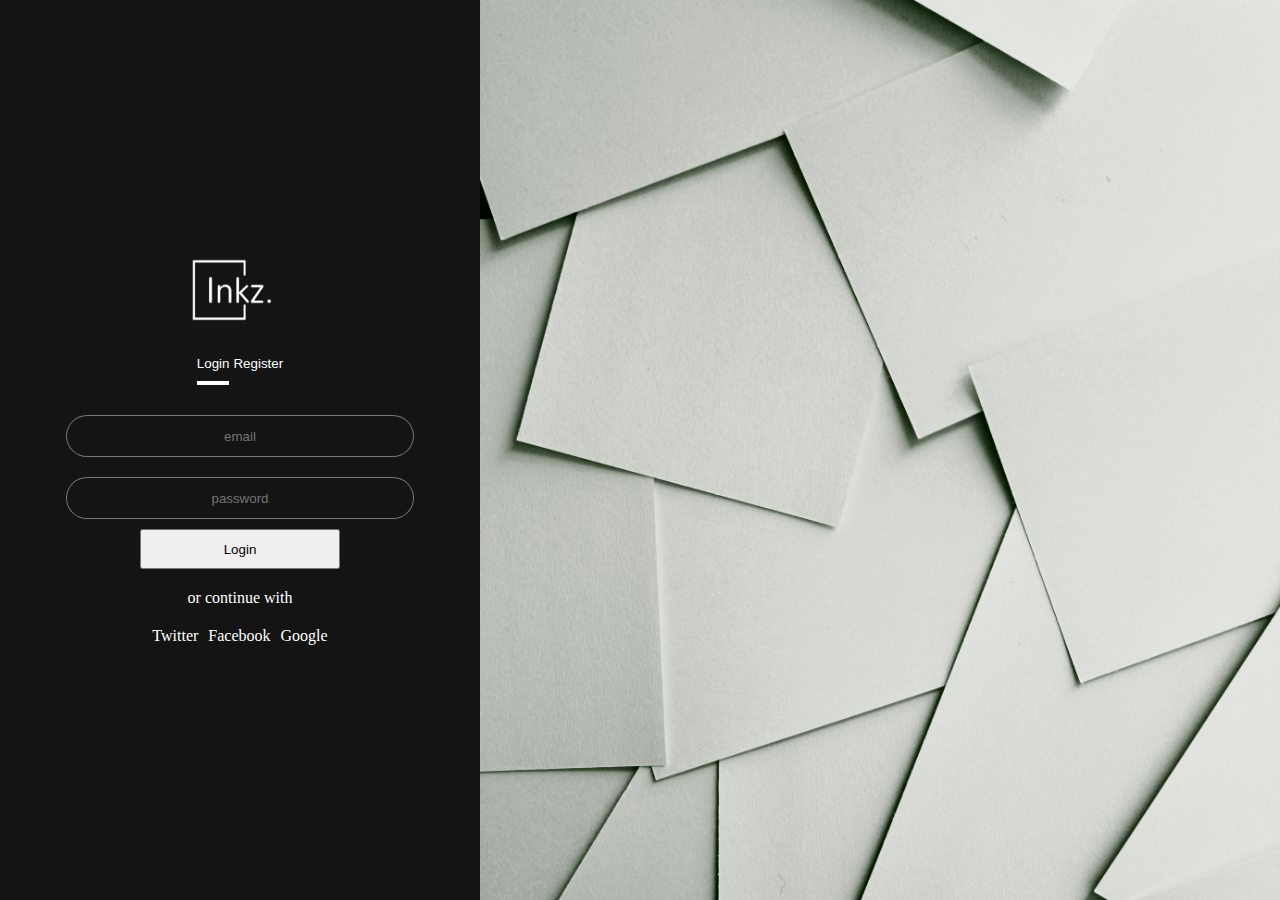
<file: Pages/login.html>
<!DOCTYPE html>
<html lang="en">

<head>
    <meta charset="UTF-8">
    <meta name="viewport" content="width=device-width, initial-scale=1.0">
    <title>Document</title>
    <style>
        * {
            height: 100%;
            margin: 0;
            padding: 0;
        }

        body {
            background: #141414;
        }

        .form {
            display: flex;

        }

        .login {
            display: flex;
            flex-direction: column;
            flex: 25%;
            align-items: center;
            justify-content: center;



        }

        .login>* {
            height: auto;
            margin-block: 10px;
        }

        .forms {
            width: 70%;

        }

        .forms button {
            width: 200px;
        }

        input {
            background-color: #141414;
            border: 1px solid rgba(128, 128, 128, 0.919);
            border-radius: 30px;
            height: 30px;
            margin-block: 10px;
            width: 100%;
            color: rgba(128, 128, 128, 0.919)
        }

        input:active {
            border: 1px solid rgb(255, 191, 0);
        }

        .logo {
            width: 100px;
            height: 70px;
        }

        .register-form {
            display: none;
        }


        .register-form .tabs {
            height: 40px;
        }

        .tabs button {
            background: none;
            color: white;
            border: none;
            height: 40px;
        }

        #login-tab {
            border-bottom: 4px solid white;
        }

        #register-tab {
            border-bottom: 4px solid transparent;
        }

        /* button:focus {} */

        .forms>* {
            width: 100%;
        }

        form {
            display: flex;
            width: 100%;
            flex-direction: column;
            align-items: center;
        }

        .background {
            flex: 50%;
            background: url(/Pictures/Hero/brandi-redd-aJTiW00qqtI-unsplash.jpg);
            background-repeat: no-repeat;
            background-size: cover;
        }

        .submit {
            height: 40px;
        }

        .socialplat {
            display: flex;
            gap:10px;
        }


        .login-form input:nth-of-type(1),
        .login-form input:nth-of-type(2),
        .register-form :nth-of-type(2),
        .register-form :nth-of-type(1),
        .register-form :nth-of-type(3) {
            padding: 5px;
            text-align: center;
        }
    </style>
</head>

<body>
    <div class="form">
        <div class="login">
            <img src="../Pictures/transparent background(white).png" class="logo" alt="">
            <div class="tabs">
                <button id="login-tab" onclick="toggle()">Login</button>
                <button id="register-tab" onclick="toggle2()">Register</button>
            </div>
            <div class="forms">
                <div class="login-form">
                    <form  id="Login"  id="login_form">
                        <input type="email" id="email" placeholder="email" required>
                        <input type="password" id="password" placeholder="password" required>
                        <button type="submit" class="submit">Login</button>
                    </form>
                </div>
                <div class="register-form">
                    <form id="register">
                        <input type="text" id="username" placeholder="username" required>
                        <input type="email" id="email" placeholder="email" required>
                        <input type="password" id="password" placeholder="password" required>
                        <button type="button" onclick="check()" class="submit">Register</button>
                    </form>
                </div>
            </div>
            <p style="color: white;">or continue with</p>
            <div class="socialplat" style="color: white;">
                <div class="twitter">
                    <span>Twitter</span>
                </div>
                <div class="facebook">
                    <span>Facebook</span>
                </div>
                <div class="google">
                    <span>Google</span>
                </div>
            </div>
        </div>
        <div class="background">
        </div>
    </div>
    <script>
        function validateRegisterForm() {
            var username = document.getElementById("username").value;
            var email = document.getElementById("email").value;
            var password = document.getElementById("password").value;

            if (username === "" && email === "" && password === "") {
                alert("Please fill in all fields");
                return false;
            }
            return true;
        }

        function check() {
            if (validateRegisterForm()) {
                alert("Registration successful!");
                // Here you can add code to submit the form or perform any other action
            }
        }





        const loginForm = document.querySelector(".login-form");
        const registerForm = document.querySelector(".register-form");
        const loginTab = document.getElementById("login-tab");
        const registerTab = document.getElementById("register-tab")
        function toggle() {
            loginForm.style.display = "flex";
            registerForm.style.display = "none";
            loginTab.style.borderBottom = "4px solid white";
            registerTab.style.borderBottom = "4px solid transparent";
        }
        function toggle2() {
            registerForm.style.display = "flex";
            loginForm.style.display = "none";
            registerTab.style.borderBottom = "4px solid white"
            loginTab.style.borderBottom = "4px solid transparent";
        }
    </script>
</body>

</html>
</file>
